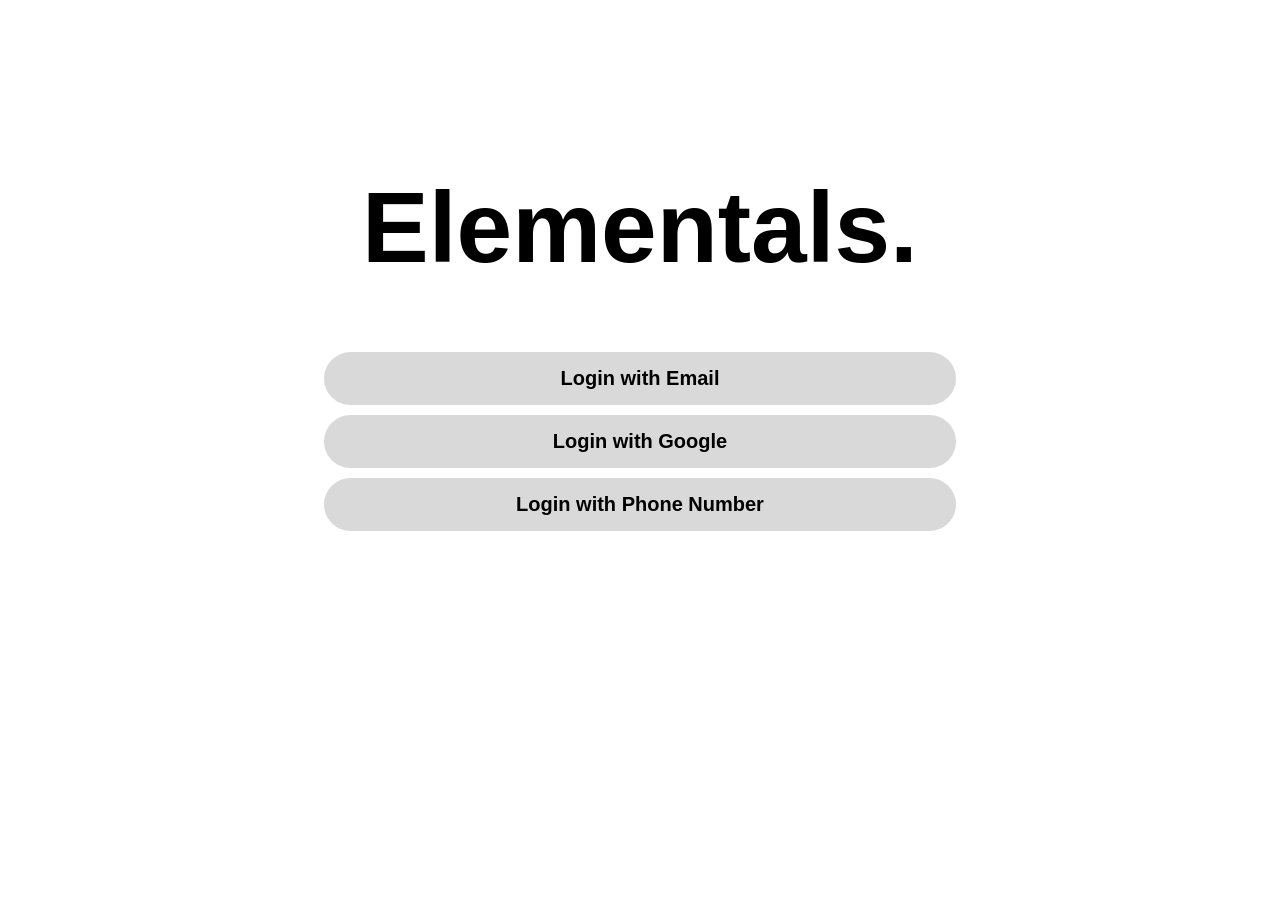
<file: login.html>
<!DOCTYPE html>
<html>
    <head>
        <title>Elementals' GregA.I.</title>
        <link rel="stylesheet" href="login.css">
    </head>

    <body>
        <h1 class="headings">Elementals.</h1>

        <button class="login-button">Login with Email</button>
        <button class="login-button">Login with Google</button>
        <button class="login-button">Login with Phone Number</button>
    </body>

</html>
</file>
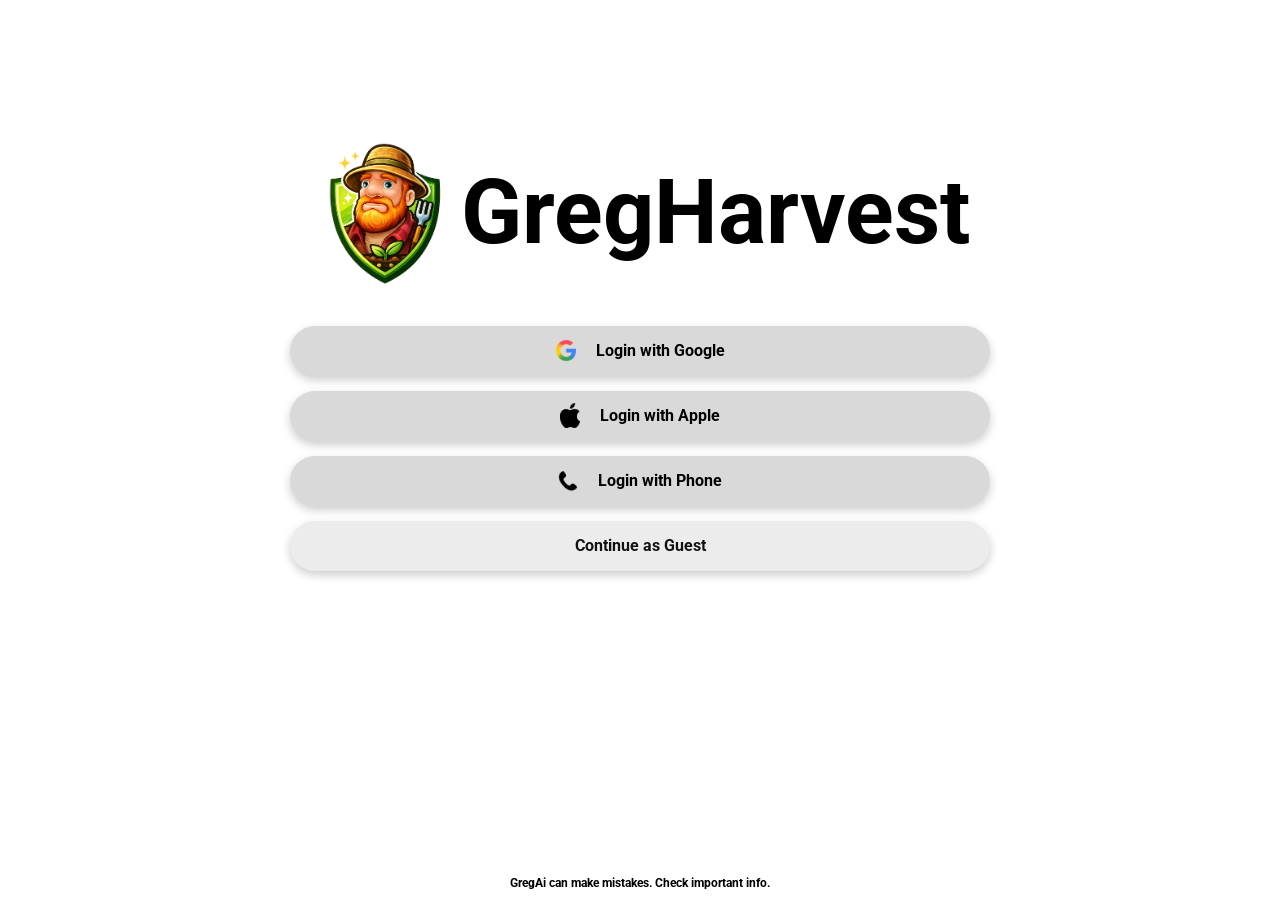
<file: templates/login.html>
<!DOCTYPE html>
<html>
    <head>
        <title>Login by Elementals.</title>
        <link rel="stylesheet" href="../static/login.css">
        <link rel="preconnect" href="https://fonts.googleapis.com">
        <link rel="preconnect" href="https://fonts.gstatic.com" crossorigin>
        <link href="https://fonts.googleapis.com/css2?family=Roboto:ital,wght@0,100..900;1,100..900&display=swap" rel="stylesheet">

    </head>

    <body>
        <a class="brand">
                <img class="greg-profile" src="../static/image/brandlogo.png">
                <h1 class="title">GregHarvest</h1>
        </a>

        <div class="buttons">
        <button>
            <img class="logo" src="../static/image/Google.png">
            <p>Login with Google</p>
        </button>
        <button>
            <img class="logo" src="../static/image/Apple.png">
            <p>Login with Apple</p>
        </button>
        <button>
            <img class="logo" src="../static/image/Phone.png">
            <p>Login with Phone</p>
        </button>
        <a class="guest-link" href="/pre_setup">
            <span class="guest-label">Continue as Guest</span>
        </a>
        </div>
        <p class="footer">GregAi can make mistakes. Check important info.</p>
    </body>
</html>
</file>
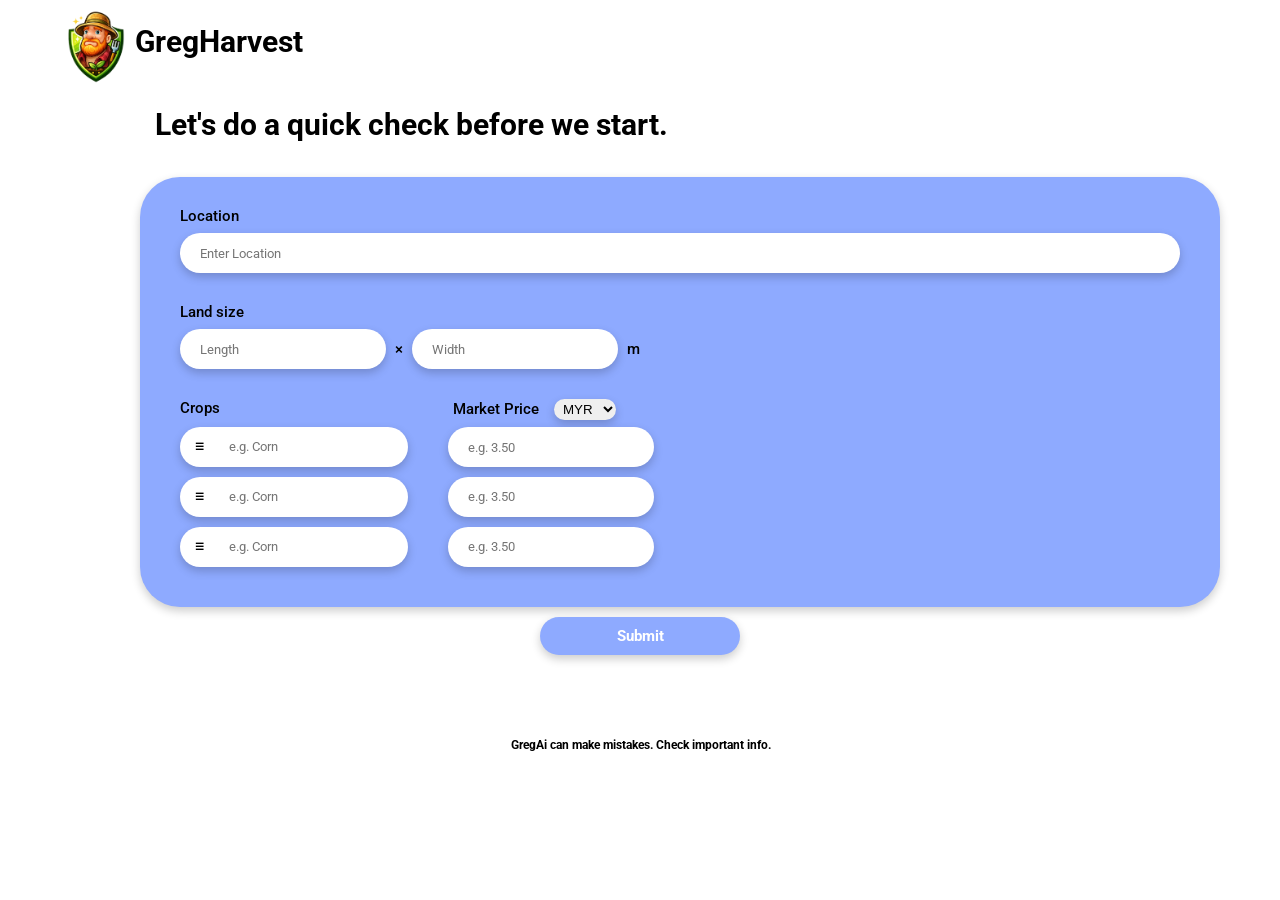
<file: templates/pre_setup.html>
<!DOCTYPE html>
<html>
    <head>
        <title>Pre-Setup</title>
        <link rel="stylesheet" href="../static/pre-setup.css">
        <link rel="preconnect" href="https://fonts.googleapis.com">
        <link rel="preconnect" href="https://fonts.gstatic.com" crossorigin>
        <link href="https://fonts.googleapis.com/css2?family=Roboto:ital,wght@0,100..900;1,100..900&display=swap" rel="stylesheet">
    </head>

    <body>
        <a class="brand">
                <img class="greg-pic" src="../static/image/brandlogo.png">
                <h1 class="title">GregHarvest</h1>
        </a>

    <br></br>
                
    <div class="left">

        <div class="greg-profile">
            <p class="greg-talks">Let's do a quick check before we start.</p>
        </div>
        <form action="/pre_setup" method="post">
        <div class="content-block">
            <div class="location">
                <p>Location</p>
                <input class="input-location" name="location" type="text" placeholder="Enter Location">
            </div>
            <div>
            <div class="land-size">
                <p>Land size</p>
                <input class="input-height" name="length" type="number" min="0" onkeypress="return event.charCode !== 45" placeholder="Length">
                <span class="multiply">&times</span>
                <input class="input-width" name="width" type="number" min="0" onkeypress="return event.charCode !== 45" placeholder="Width">
                <span class="unit">m</span>
            </div>
            </div>
            <div class="crops-marketprice">
                <div class="column">
                    <p>Crops</p>
                    <div class="crops-row">
                    <span class="list-icon">&#9776;</span>
                    <input class="input-crops" name="crops" type="text" placeholder="e.g. Corn">
                    </div>
                    <div class="crops-row">
                    <span class="list-icon">&#9776;</span>
                    <input class="input-crops" name="crops" type="text" placeholder="e.g. Corn">
                    </div>
                    <div class="crops-row">
                    <span class="list-icon">&#9776;</span>
                    <input class="input-crops" name="crops" type="text" placeholder="e.g. Corn">
                    </div>
                </div>
                <div class="column">
                    <div class="market-price">
                        <p class="market-title">Market Price</p>
                        <select class="price-unit" name="currency">
                            <option value="Malaysian Ringgit">MYR</option>
                            <option value="Brunei Dollar">BND</option>
                            <option value="Cambodian Riel">KHR</option>
                            <option value="Indonesian Rupiah">IDR</option>
                            <option value="Laotian Kip">LAK</option>
                            <option value="Myanmar Kyat">MMK</option>
                            <option value="Philippine Peso">PHP</option>
                            <option value="Singapore Dollar">SGD</option>
                            <option value="Thai Baht">THB</option>
                            <option value="US Dollar">USD</option>
                            <option value="Vietnamese Dong">VND</option>
                        </select>
                    </select>
                    </div>
                    <div class="adjust-price">
                    <input class="input-price" 
                        name="price" 
                        type="number" 
                        min="0" 
                        step="0.01" 
                        oninput="this.value = parseFloat(this.value).toFixed(2)" 
                        placeholder="e.g. 3.50">
                        
                    <input class="input-price" 
                        name="price" 
                        type="number" 
                        min="0" 
                        step="0.01" 
                        oninput="this.value = parseFloat(this.value).toFixed(2)" 
                        placeholder="e.g. 3.50">
                        
                    <input class="input-price" 
                        name="price" 
                        type="number" 
                        min="0" 
                        step="0.01" 
                        oninput="this.value = parseFloat(this.value).toFixed(2)" 
                        placeholder="e.g. 3.50">

                    </div>
                </div>
                </div>
            </div>
        </div>
        </div>
        <div class="right">
                <button type="Submit">Submit</button>
        </div>
        </form>
        <p class="footer">GregAi can make mistakes. Check important info.</p>
    </body>
</html>
</file>
<file: login.css>
.headings {
        font-size: 100px;
        font-family: "Roboto","Arial",sans-serif;
        color: #000000;
        text-align: center;
        margin-top: 170px;
    }

    .login-button {       
        display:block;
        margin: 10px auto;        
        padding: 15px;
        border-radius: 50px;
        font-size: 20px;
        font-family: "Roboto","Arial",sans-serif;        
        font-weight: bold;
        color: #000000;
        background-color: #d9d9d9;
        border: none;
        cursor: pointer;
        width: 50%;
        transition: 0.5s;
        }

    .login-button:hover {
        background-color: hwb(0 60% 40%);
        }
</file>
<file: static/login.css>
body{
        margin:0;
        min-height: 100vh;
        display:flex;
        flex-direction: column;
        align-items:center;
    }

    .brand {
        display: inline-flex;
        align-items: center;
        margin-top: 100px;
        color: inherit;
        text-decoration: none;
    }

    .greg-profile{
        width: 150px;
    }

    .title{
        font-family: Roboto;
        font-size: 90px;
        font-weight:bold;
        color: #000000;
    }

    button{
        display:flex;
        justify-content:center;
        align-items:center;
        gap: 20px;
        text-align: center;
        width: 700px;
        height: 50px;
        border-radius: 50px;
        border: none;
        background-color: #d9d9d9;
        font-family: Roboto;
        font-weight: bold;
        font-size: 16px;
        margin-bottom: 15px;
        transition: 0.15s;
        box-shadow: 0px 4px 10px rgba(0, 0, 0, 0.2);
    }

    button:hover{
        background-color: #7a7a7a;
    }

    button:active{
        background-color: #3e3e3e;
        color: white;
    }

    .logo{
        display: inline-block;
        width: 20px;
    }

    .guest-link{
        display:flex;
        justify-content:center;
        align-items:center;
        width: 700px;
        height: 50px;
        border-radius: 50px;
        background-color: #ececec;
        color: #111111;
        text-decoration: none;
        font-family: Roboto;
        font-weight: bold;
        font-size: 16px;
        margin-bottom: 15px;
        transition: 0.15s;
        box-shadow: 0px 4px 10px rgba(0, 0, 0, 0.2);
    }

    .guest-link:hover{
        background-color: #7a7a7a;
        color: #ffffff;
    }

    .guest-link:active{
        background-color: #3e3e3e;
        color: #ffffff;
    }

    .footer{
        margin-top:auto;
        margin-bottom:10px;
        font-family:Roboto;
        font-size:12px;
        font-weight: bold;
    }
</file>
<file: static/pre-setup.css>
p {
        font-family: Roboto;
        font-size: 15px;
        font-weight: 500;
        margin-top: 0px;
        margin-bottom: 3px;
    }

    .brand {
        display: inline-flex;
        align-items: center;
        margin-left: 50px;
        margin-top: -10px;
        margin-bottom: -10px;
        color: inherit;
        text-decoration: none;
    }

    .title {
        font-family: Roboto;
        font-size: 30px;
        font-weight:bold;
        color: #000000;
    }

    .greg-profile {
        display: inline;
    }

    .greg-pic {
        width: 75px;
        height: 75px;
        padding: 1px;
        border-radius: 50%;
        margin-top: 10px;
    }

    .greg-talks {
        display: inline-block;
        font-size: 30px;
        font-weight: 700;
        margin-left: 15px;
        margin-bottom: 15px;
        vertical-align: bottom;

    }

    .header {
        display: inline;
    }

    .content-block {
        display: block;
        width: 1000px;
        justify-content: center;
        margin-top: 20px;
        background-size: 30px;
        background-color: #8EAAFF;
        padding: 30px 40px;
        border-radius: 40px;
        box-shadow: 0px 4px 10px rgba(0, 0, 0, 0.2)

    }

    .location{
        font-size: 15px;
    }

    input{
        border: none;
        outline-color: #7094ff;
        margin-top: 5px;
        margin-bottom: 30px;
        padding-inline: 20px;
        padding-block: 5px;
        border-radius: 50px;
        height: 30px;
        background-color: #ffffff;
        box-shadow: 0px 4px 10px rgba(0, 0, 0, 0.2);
        font-family: Roboto;
        font-size: 13px;
        transition: 0.15s;
        
    }

    input:hover{
        background-color: #eaeaea;
    }

    .input-location{
        width: 960px;
    }

    .land-size{
        display: inline;
    }

    .input-length, .input-width{
        width: max-content;
    }

    .multiply, .unit{
        font-weight: bold;
    }

    .input-length, .input-width, .multiply, .unit, .market-price{
        display: inline;
    }

    .multiply, .unit {
        font-family: Roboto;
        font-size: 15px;
        font-weight: 500;                    
        margin-left: 5px;
        margin-right: 5px;
    }

    .crops-marketprice{
        display: flex;
        gap: 40px;
        align-items: flex-start;
    }
    .column{
        display: block;
    }

    .crops-row{
        display: flex;
        align-items: center;
        background-color: white;
        margin-top: 9.5px;
        margin-bottom: 10px;
        padding-inline: 10px;
        border-radius: 50px;
        height: 40px;
        width: 208px;
        box-shadow: 0px 4px 10px rgba(0, 0, 0, 0.2);
        transition:0.15s;
    }

    .crops-row:hover{
        background-color: #eaeaea;
    }

    .input-crops{
        width: 250px;
        background: transparent;
        margin: 0;
        box-shadow: none;
        outline-color: #7094ff;
        height: 25px;
    }

    .input-price{
        margin-bottom: 4.8px;
    }

    .list-icon {
        align-self: middle;
        margin-left: 5px;
        margin-right: 5px;
        color: #000000;
        font-size: 10px;
        font-weight: bold;
    }

    .market-title, .price-unit{
        display: inline;
        border-radius: 50px;
        outline:none;
        border: none;
        margin-left: 5px;
    }

    .price-unit{
        margin-left: 5px;
        margin-bottom: 2px;
        padding-inline: 5px;
        padding-block: 2px;
        box-shadow: 0px 4px 10px rgba(0, 0, 0, 0.2)
    }

    .market-price{
        display: flex;
        align-items: center;
        gap: 10px;
    }

    .adjust-price{
        display: flex;
        flex-direction: column;
        margin-bottom: 0;
    }

    .left, .right{
        margin:auto;
        width: 1000px;
    }

    .right{
        text-align: center;
    }

    button{
        margin:auto;
        width: 1000px;
        width: 200px;
        border-radius: 50px;
        font-family: Roboto;
        font-size: 15px;
        padding: 10px 10px;
        margin-top: 10px;
        background-color: #8EAAFF;
        border: none;
        color: #ffffff;
        font-weight: bold;
        box-shadow: 0px 4px 10px rgba(0, 0, 0, 0.2);
        transition: 0.15s;
        cursor: pointer;
    }

    button:hover{
        background-color: #b7c9ff;
    }

    button:active{
        background-color: #7094ff;
        color: #000000;
    }

    .footer{
        margin-top: 83px;
        margin-left: 0.5px;
        width: 100%;
        text-align: center;
        font-family:Roboto;
        font-size:12px;
        font-weight: bold;
    }
</file>
